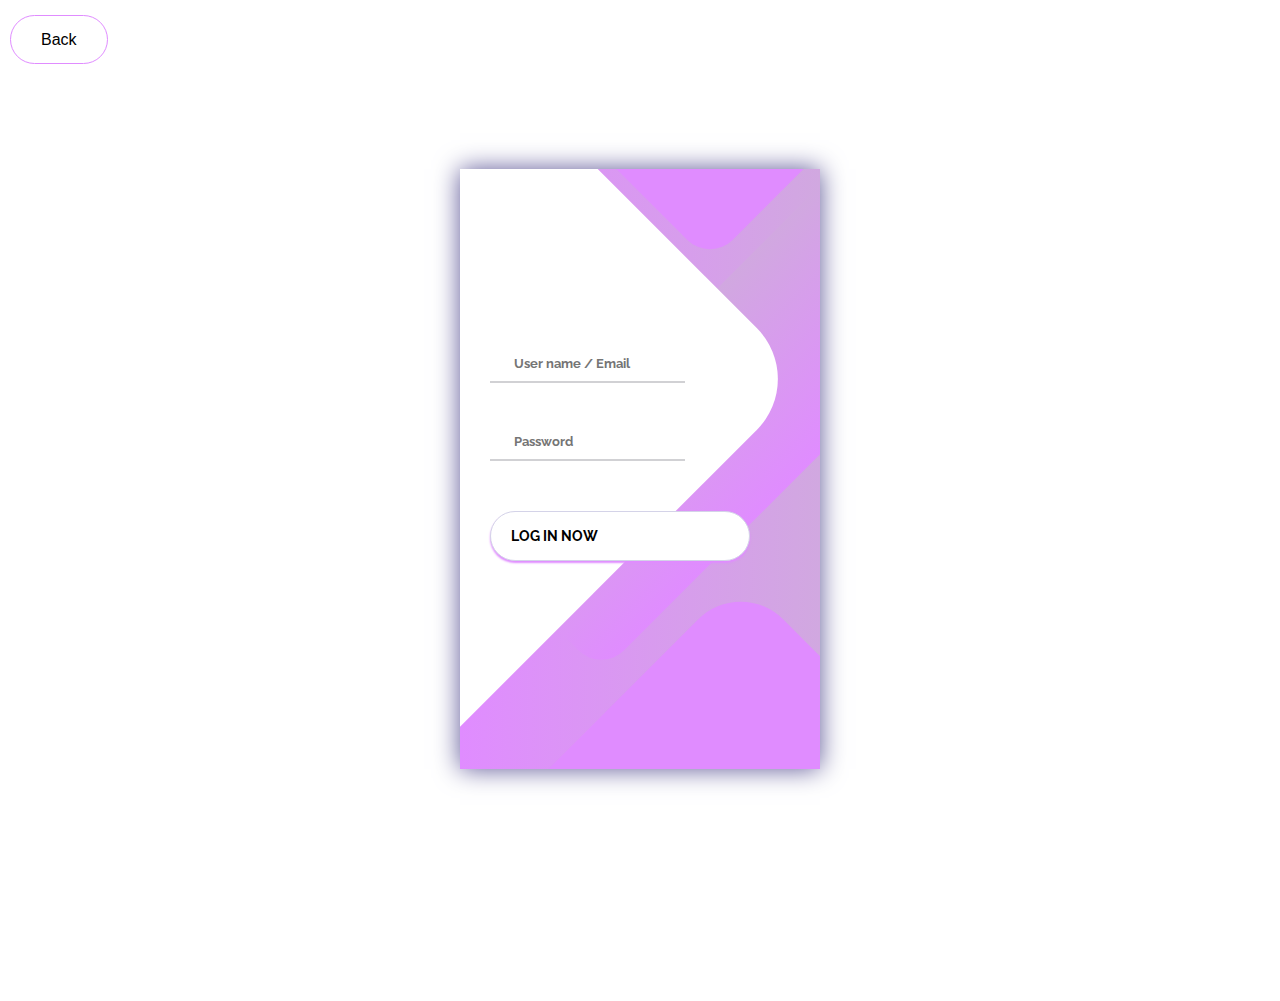
<file: login-register.html>
<!DOCTYPE html>
<html lang="en">
<head>
    <meta charset="UTF-8">
    <meta name="viewport" content="width=device-width, initial-scale=1.0">
    <link rel="stylesheet" href="login-register.css">
    <title>GoStyle - Login - Signup</title>
</head>
<body>
    <a href="index.html" class="back">Back</a>
    <div class="container">
        <div class="screen">
            <div class="screen__content">
                <form class="login">
                    <div class="login__field">
                        <i class="login__icon fas fa-user"></i>
                        <input type="text" class="login__input" placeholder="User name / Email">
                    </div>
                    <div class="login__field">
                        <i class="login__icon fas fa-lock"></i>
                        <input type="password" class="login__input" placeholder="Password">
                    </div>
                    <button class="button login__submit">
                        <span class="button__text">Log In Now</span>
                        <i class="button__icon fas fa-chevron-right"></i>
                    </button>				
                </form>
            </div>
            <div class="screen__background">
                <span class="screen__background__shape screen__background__shape4"></span>
                <span class="screen__background__shape screen__background__shape3"></span>		
                <span class="screen__background__shape screen__background__shape2"></span>
                <span class="screen__background__shape screen__background__shape1"></span>
            </div>		
        </div>
    </div>
</body>
</html>
</file>
<file: login-register.css>
@import url('https://fonts.googleapis.com/css?family=Raleway:400,700');

* {
	box-sizing: border-box;
	margin: 0;
	padding: 0;	
	font-family: Raleway, sans-serif;
}


.container {
	display: flex;
	align-items: center;
	justify-content: center;
	min-height: 100vh;
}

.screen {		
	background: linear-gradient(90deg, #e08cff, #d1a8e0);		
	position: relative;	
	height: 600px;
	width: 360px;	
	box-shadow: 0px 0px 24px #5C5696;
}

.screen__content {
	z-index: 1;
	position: relative;	
	height: 100%;
}

.screen__background {		
	position: absolute;
	top: 0;
	left: 0;
	right: 0;
	bottom: 0;
	z-index: 0;
	-webkit-clip-path: inset(0 0 0 0);
	clip-path: inset(0 0 0 0);	
}

.screen__background__shape {
	transform: rotate(45deg);
	position: absolute;
}

.screen__background__shape1 {
	height: 520px;
	width: 520px;
	background: #FFF;	
	top: -50px;
	right: 120px;	
	border-radius: 0 72px 0 0;
}

.screen__background__shape2 {
	height: 220px;
	width: 220px;
	background: #e08cff;	
	top: -172px;
	right: 0;	
	border-radius: 32px;
}

.screen__background__shape3 {
	height: 540px;
	width: 190px;
	background: linear-gradient(270deg, #e08cff, #d1a8e0);
	top: -24px;
	right: 0;	
	border-radius: 32px;
}

.screen__background__shape4 {
	height: 400px;
	width: 200px;
	background: #e08cff;	
	top: 420px;
	right: 50px;	
	border-radius: 60px;
}

.login {
	width: 320px;
	padding: 30px;
	padding-top: 156px;
}

.login__field {
	padding: 20px 0px;	
	position: relative;	
}

.login__icon {
	position: absolute;
	top: 30px;
	color: #ffffff;
}

.login__input {
	border: none;
	border-bottom: 2px solid #D1D1D4;
	background: none;
	padding: 10px;
	padding-left: 24px;
	font-weight: 700;
	width: 75%;
	transition: .2s;
}

.login__input:active,
.login__input:focus,
.login__input:hover {
	outline: none;
	border-bottom-color: #e08cff;
}

.login__submit {
	background: #fff;
	font-size: 14px;
	margin-top: 30px;
	padding: 16px 20px;
	border-radius: 26px;
	border: 1px solid #D4D3E8;
	text-transform: uppercase;
	font-weight: 700;
	display: flex;
	align-items: center;
	width: 100%;
	color: #e08cff;
	box-shadow: 0px 2px 2px #e08cff;
	cursor: pointer;
	transition: .2s;
}

.login__submit:active,
.login__submit:focus,
.login__submit:hover {
	border-color: #e08cff;
	outline: none;
}

.button__icon {
	font-size: 24px;
	margin-left: auto;
	color: #e08cff;
}

.social-login {	
	position: absolute;
	height: 140px;
	width: 160px;
	text-align: center;
	bottom: 0px;
	right: 0px;
	color: #fff;
}

.social-icons {
	display: flex;
	align-items: center;
	justify-content: center;
}

.social-login__icon {
	padding: 20px 10px;
	color: #fff;
	text-decoration: none;	
	text-shadow: 0px 0px 8px #e08cff;
}

.social-login__icon:hover {
	transform: scale(1.5);	
}



.back {
    border: 1px solid #e08cff;
    text-decoration: none;
    font-family: "Poppins", sans-serif;
    padding: 15px 30px;
    border-radius: 30px;
    margin: 10px;

position: relative;
top: 30px;
color: #000000;
    font-weight: 500;
    transition: 0.3s;
}

.back:hover {
    background-color: #e08cff;
}

.button__text {
    color: #000000;
}
</file>
